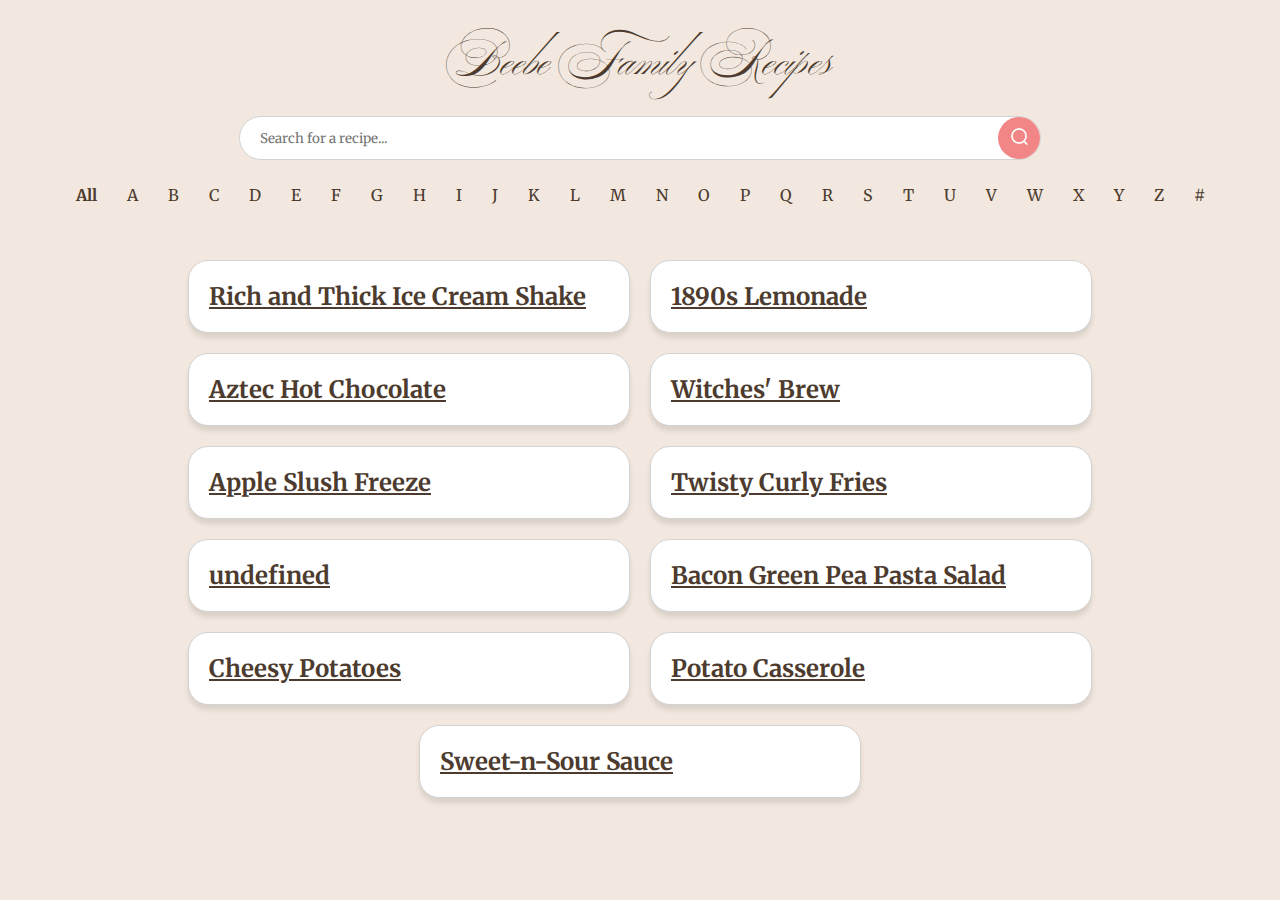
<file: index.html>
<!DOCTYPE html>
<html lang="en">
    <head>
        <meta charset="UTF-8">
        <meta name="viewport" content="width=device-width, initial-scale=1.0">
        <meta name="description" content="Site for Beebe Family Recipes">
        <meta name="author" content="Cole Beebe-Urbanawiz">
        <title>Beebe Family Recipes</title>
        <link rel="preconnect" href="https://fonts.googleapis.com">
        <link rel="preconnect" href="https://fonts.gstatic.com" crossorigin>
        <link href="https://fonts.googleapis.com/css2?family=Ballet:opsz@16..72&family=Merriweather:ital,opsz,wght@0,18..144,300..900;1,18..144,300..900&display=swap" rel="stylesheet">
        <link rel="stylesheet" href="css/index.css">
        <script type="module" src="js/index.js" defer></script>
    </head>
    <body>
        <a href="./" class="logo" > <h1>Beebe Family Recipes</h1> </a>
        <div class="top-bar">
            <form>
                <input type="text" id="searchbar" placeholder="Search for a recipe..." />
                <button> <img src="images/search-glass.webp" aria-hidden=true /> </button>
            </form>
            <div class="starts-with">
                <ul>
                    <li> <button class="fliter-all filter-active" >All</button> </li>
                    <li> <button class="filter-a">A</button> </li>
                    <li> <button class="filter-b">B</button> </li>
                    <li> <button class="filter-c">C</button> </li>
                    <li> <button class="filter-d">D</button> </li>
                    <li> <button class="filter-e">E</button> </li>
                    <li> <button class="filter-f">F</button> </li>
                    <li> <button class="filter-g">G</button> </li>
                    <li> <button class="filter-h">H</button> </li>
                    <li> <button class="filter-i">I</button> </li>
                    <li> <button class="filter-j">J</button> </li>
                    <li> <button class="filter-k">K</button> </li>
                    <li> <button class="filter-l">L</button> </li>
                    <li> <button class="filter-m">M</button> </li>
                    <li> <button class="filter-n">N</button> </li>
                    <li> <button class="filter-o">O</button> </li>
                    <li> <button class="filter-p">P</button> </li>
                    <li> <button class="filter-q">Q</button> </li>
                    <li> <button class="filter-r">R</button> </li>
                    <li> <button class="filter-s">S</button> </li>
                    <li> <button class="filter-t">T</button> </li>
                    <li> <button class="filter-u">U</button> </li>
                    <li> <button class="filter-v">V</button> </li>
                    <li> <button class="filter-w">W</button> </li>
                    <li> <button class="filter-x">X</button> </li>
                    <li> <button class="filter-y">Y</button> </li>
                    <li> <button class="filter-z">Z</button> </li>
                    <li> <button class="filter-number">#</button> </li>
                </ul>
            </div>
        </div>
        <div class="palette">
            <div style="background-color: var(--teal);" ></div>
            <div style="background-color: var(--gold);" ></div>
            <div style="background-color: var(--light);" ></div>
            <div style="background-color: var(--light-pink);" ></div>
            <div style="background-color: var(--pink);" ></div>
        </div>
        <main></main>
    </body>
</html>
</file>
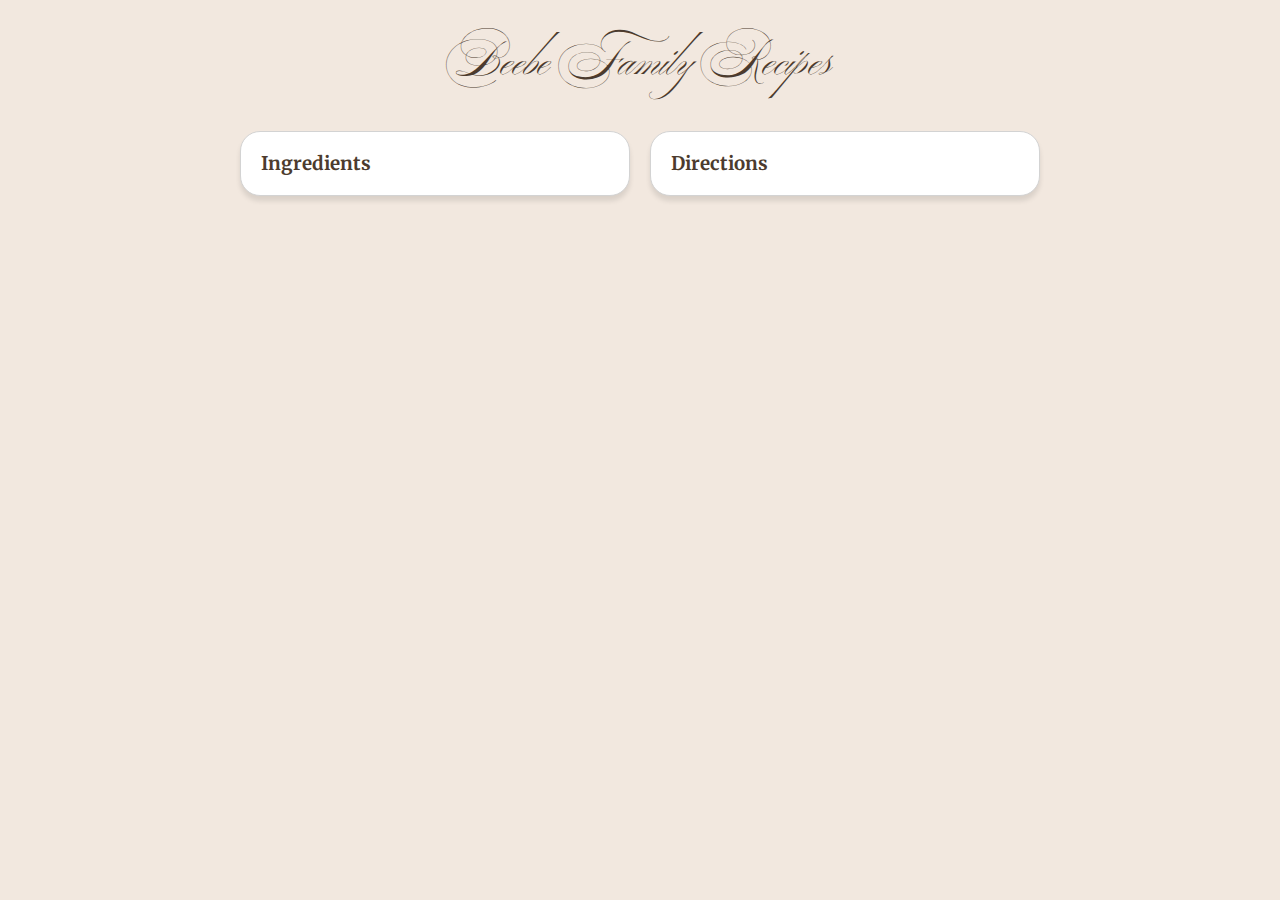
<file: recipe.html>
<!DOCTYPE html>
<html lang="en">
    <head>
        <meta charset="UTF-8">
        <meta name="viewport" content="width=device-width, initial-scale=1.0">
        <meta name="description" content="[Web Description]">
        <meta name="author" content="[Author Name]">
        <title>Check out this recipe!</title>
        <link rel="preconnect" href="https://fonts.googleapis.com">
        <link rel="preconnect" href="https://fonts.gstatic.com" crossorigin>
        <link href="https://fonts.googleapis.com/css2?family=Ballet:opsz@16..72&family=Merriweather:ital,opsz,wght@0,18..144,300..900;1,18..144,300..900&display=swap" rel="stylesheet">
        <link rel="stylesheet" href="css/recipe.css">
        <script type="module" src="js/recipe.js" defer></script>
    </head>
    <body>
        <a href="./" class="logo" > <h1>Beebe Family Recipes</h1> </a>
        <main>
            <h2 class="recipe__name"></h2>
            <div class="content">
                <div class="ingredients">
                    <h3>Ingredients</h3>
                </div>
                <div class="steps">
                    <h3>Directions</h3>
                </div>
            </div>
        </main>
    </body>
</html>
</file>
<file: css/index.css>
@import './partials/variables.css';
@import './partials/default.css';
@import './partials/header.css';
@import './partials/palette.css';

main {
    display: flex;
    flex-wrap: wrap;
    max-width: 1800px;
    margin: 20px auto;
    justify-content: center;
    gap: 20px;
}

main::selection {
    background-color: var(--dark);
    color: var(--light);
}

.recipe {
    width: 400px;
    background-color: white;
    padding: 20px;
    border-radius: 20px;
    border: 1px solid lightgray;
    box-shadow: 0 5px 5px rgba(0, 0, 0, 0.1);
    transition: box-shadow 0.5s ease;
    display: flex;
    flex-direction: column;
    justify-content: space-between;
    max-width: 80%;
}

.recipe:hover {
    box-shadow: 0 5px 10px rgba(0, 0, 0, 0.3);
}
</file>
<file: css/recipe.css>
@import './partials/variables.css';
@import './partials/default.css';
@import './partials/header.css';

main {
    display: flex;
    flex-direction: column;
}

.recipe__name {
    margin: 0 auto;
}

.content {
    display: flex;
    margin: 0 auto;
    align-content: space-between;
    width: 800px;
    gap: 20px;
}

.content > div {
    flex: 1;
}

.ingredients, .steps {
    background-color: white;
    border-radius: 20px;
    border: 1px solid lightgray;
    padding: 20px;
    box-shadow: 0 5px 5px rgba(0, 0, 0, 0.1);
    transition: box-shadow 0.5s ease;
}

.ingredients:hover, .steps:hover {
    box-shadow: 0 5px 5px rgba(0, 0, 0, 0.2);
}

.steps input {
    margin: auto;
}

@media screen and (max-width: 1000px) {
    .content {
        flex-direction: column;
        width: 80%;
    }
}
</file>
